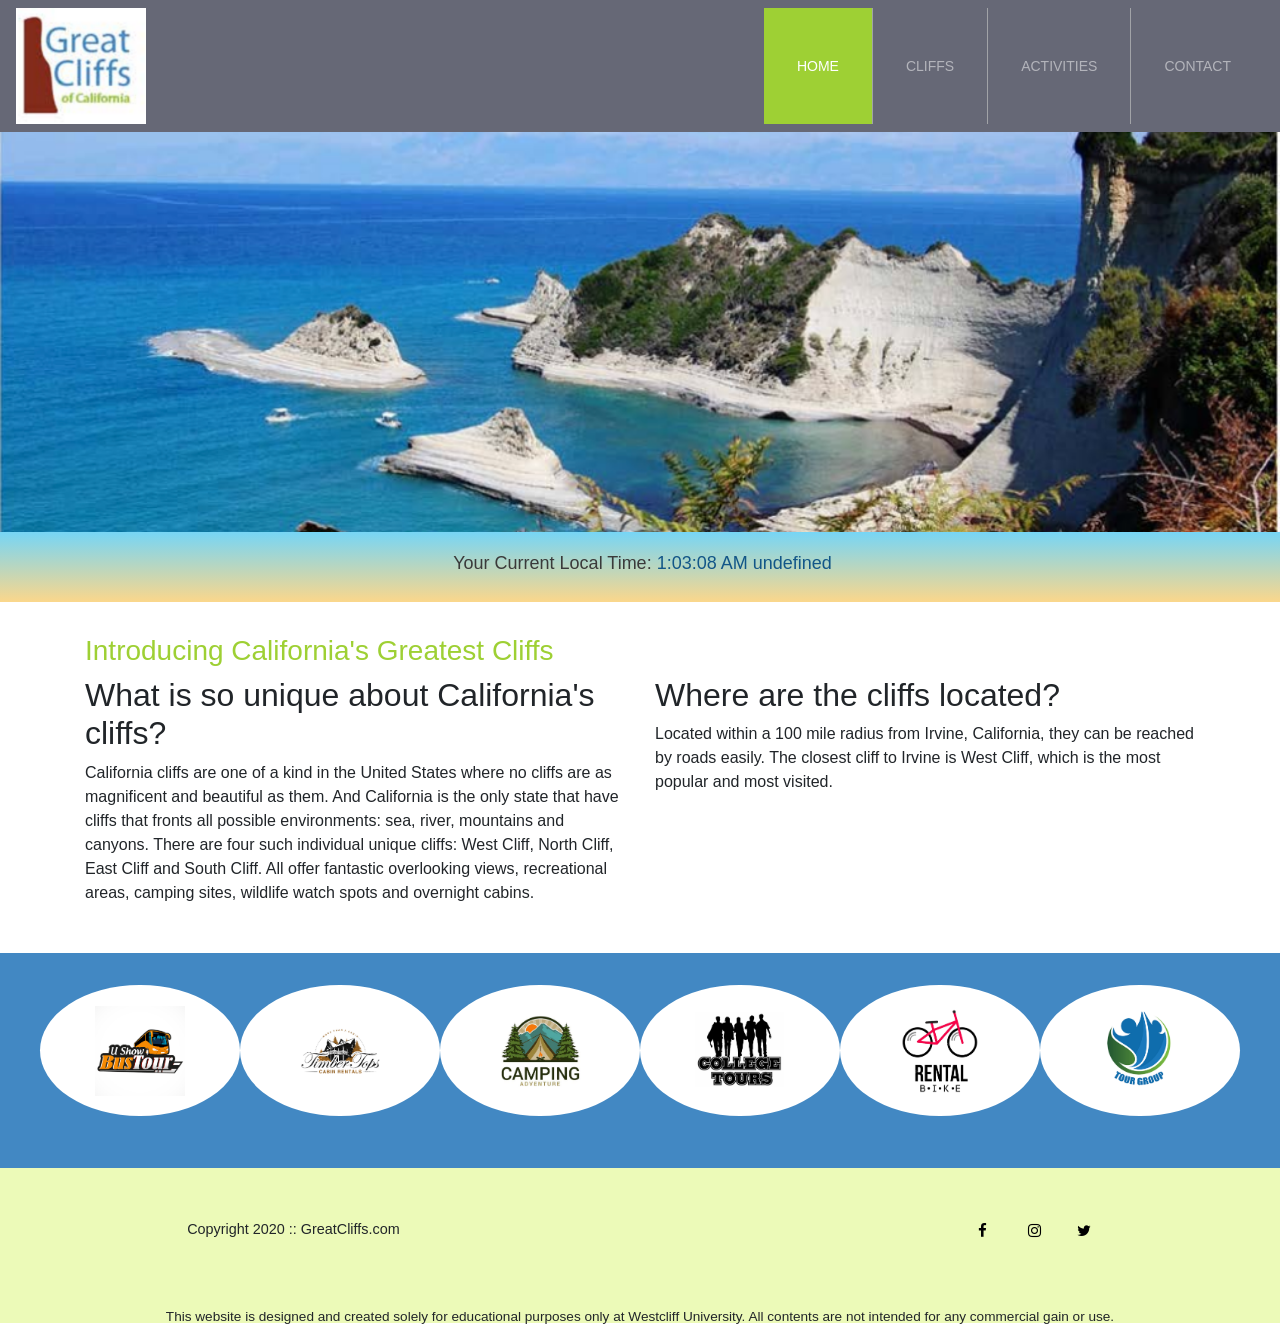
<file: index.html>
<!DOCTYPE html>
<html>
<head>
    <title>Great Cliffs of California</title>
    <meta charset="UTF-8">
<meta name="viewport" content="width=device-width, initial-scale=1">
<link rel="stylesheet" href="https://cdn.jsdelivr.net/npm/bootstrap@4.6.2/dist/css/bootstrap.min.css">
<link rel="stylesheet" href="styles.css">

<!-- Font Awesome -->
<link rel="stylesheet" href="https://cdnjs.cloudflare.com/ajax/libs/font-awesome/4.7.0/css/font-awesome.min.css">

    
</head>
<body id="home">
  <div id="container">

    <nav class="navbar navbar-expand-lg navbar-dark sticky-top main-menu">
      <div class="logo">
        <img src="images/great cliffs logo.jpg" alt="" width="130">
      </div>

      <button class="navbar-toggler ml-auto" type="button" data-toggle="collapse" data-target="#mainNavbar">
        <span class="navbar-toggler-icon"></span>
      </button>

      <div class="collapse navbar-collapse" id="mainNavbar">
        <ul class="navbar-nav ml-auto">
          <li class="nav-item active"><a class="nav-link" href="index.html">Home</a></li>
          <li class="nav-item"><a class="nav-link" href="cliffs.html">Cliffs</a></li>
          <li class="nav-item"><a class="nav-link" href="activities.html">Activities</a></li>
          <li class="nav-item"><a class="nav-link" href="contact.html">Contact</a></li>
        </ul>
      </div>
    </nav>
<header></header>
<section id="timeofday">
    <span id="YourCurrentLocalTime">Your Current Local Time: </span>
    <span id="clock"></span>
</section>
            
        <main class="container">
                <h1>Introducing California's Greatest Cliffs</h1>
                <div class="row">
                    <div class="col-12 col-sm-6">
                <h2>What is so unique about California's cliffs?</h2>
                <p>California cliffs are one of a kind in the United States where no cliffs are as magnificent and beautiful as them. And California is the only state that have cliffs that fronts all possible environments: sea, river, mountains and canyons. There are four such individual unique cliffs: West Cliff, North Cliff, East Cliff and South Cliff. All offer fantastic overlooking views, recreational areas, camping sites, wildlife watch spots and overnight cabins.</p>
                </div>
                <div class="col-12 col-sm-6">
                <h2>Where are the cliffs located?</h2>
                <p>Located within a 100 mile radius from Irvine, California, they can be reached by roads easily. The closest cliff to Irvine is West Cliff, which is the most popular and most visited.</p>
                </div>
                </div>
                </main>
        <section>
                <ul id="partners" class="row list-unstyled">
                    <!--<li class="partner">
                        <img src="partners/partner-bustour.png" alt="Bus Tour Partner">
                    </li>
                    <li class="partner">
                        <img src="partners/partner-cabinrental.png" alt="Partner Cabin Rental">
                    </li>
                    <li class="partner">
                        <img src="partners/partner-campingadv.png" alt="Partner Camping Adventure">
                    </li>
                    <li class="partner">
                        <img src="partners/partner-collegetours.png" alt="Partner College Tours">
                    </li>
                    <li class="partner">
                        <img src="partners/partner-rentalbike.png" alt="Partner Rent a Bike">
                    </li>
                    <li class="partner">
                        <img src="partners/partner-tourgroup.png" alt="Partner Tour Group">
                    </li>-->
                </ul>

                </section>
                </div>
        <footer>
            <div id="nondisclaimer">
                <div class="copy">
                <p>Copyright 2020 :: GreatCliffs.com</p>
                </div>
                <div class="social">
                    <a href="#" class="fa fa-facebook-f"></a>
                    <a href="#" class="fa fa-instagram"></a>
                    <a href="#" class="fa fa-twitter"></a>
                </div>
                </div>
            <div id="disclaimer">
                <p>This website is designed and created solely for educational purposes only at Westcliff University. All contents are not intended for any commercial gain or use.</p>
        </footer>
    </div>

    <script src="https://cdn.jsdelivr.net/npm/jquery@3.7.1/dist/jquery.min.js"></script>
    <script src="https://cdn.jsdelivr.net/npm/bootstrap@4.6.2/dist/js/bootstrap.bundle.min.js"></script>
  <script src="js/digclock.js"></script>
<script src="js/site_scripts.js"></script>
</body>
</html>
</file>
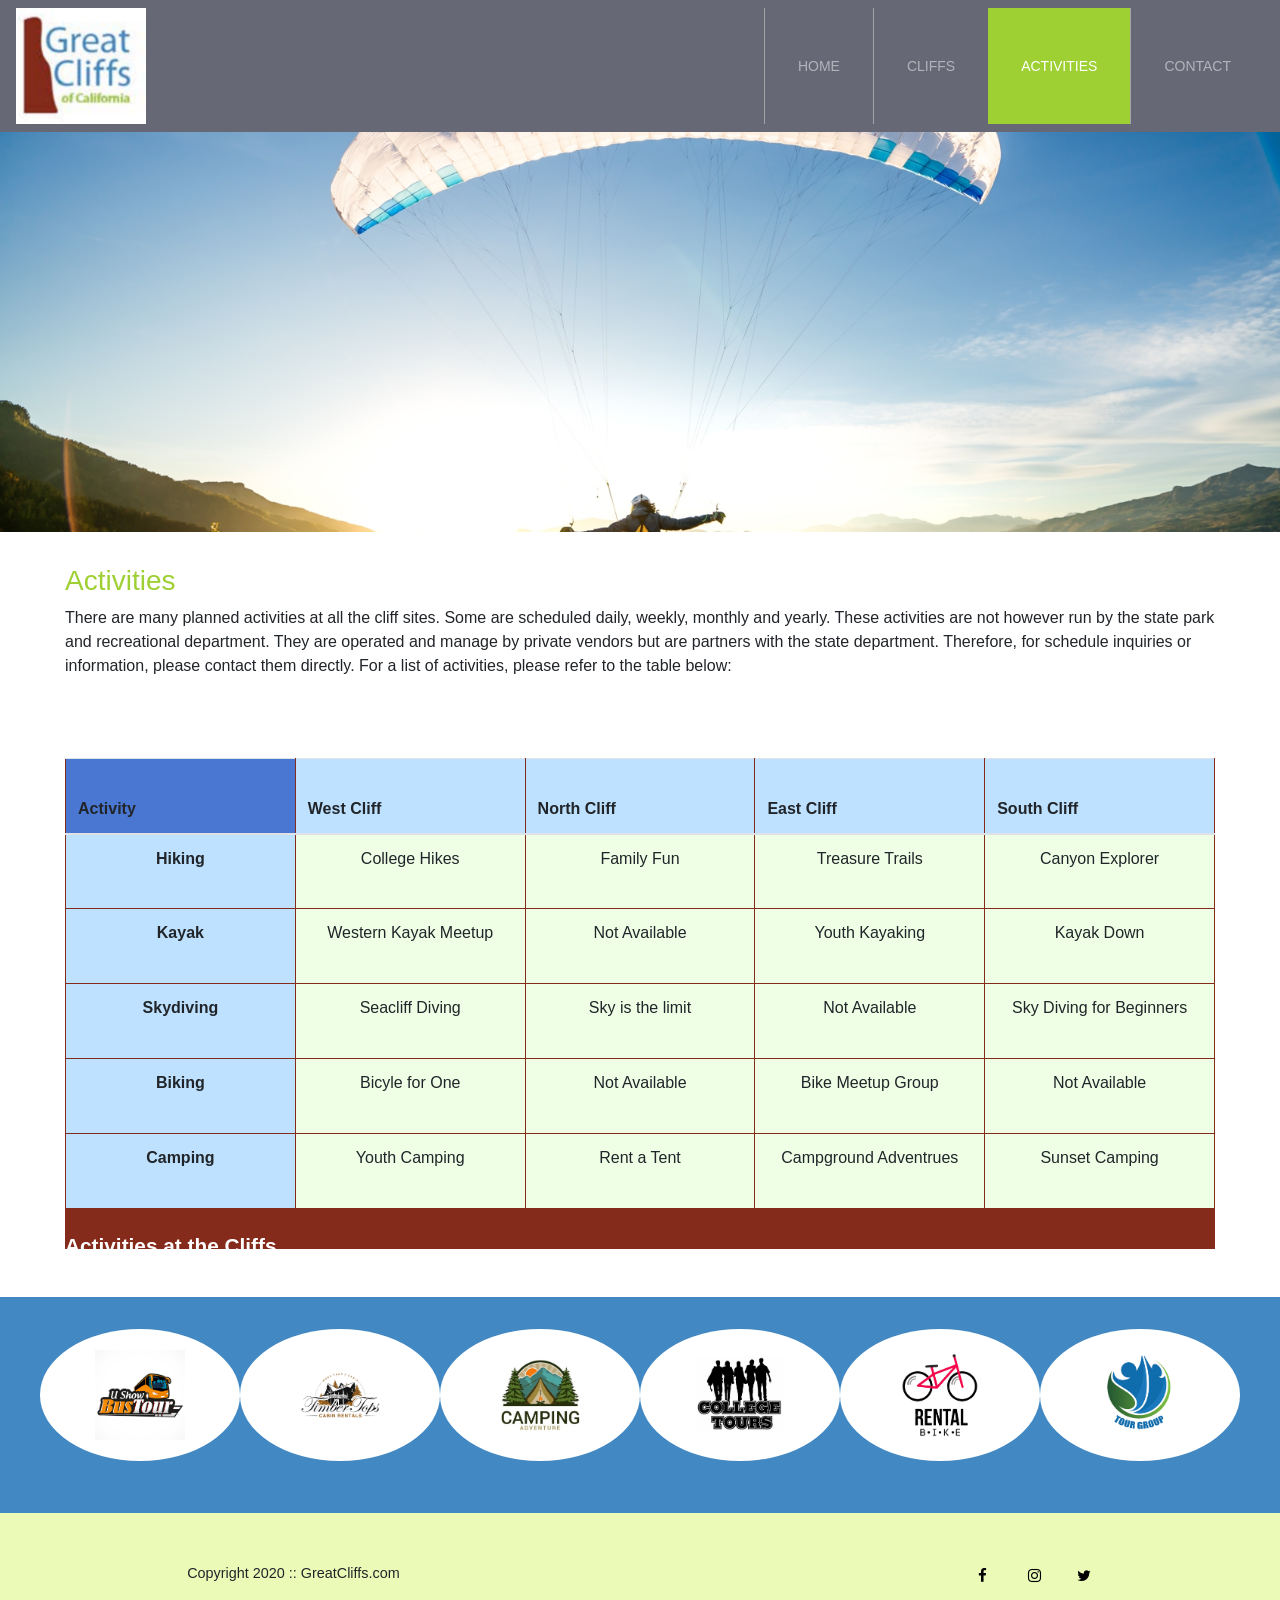
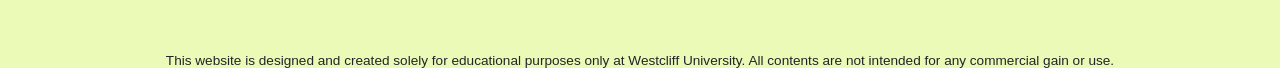
<file: activities.html>
<!DOCTYPE html>
<html>
<head>
    <meta charset="UTF-8">
    <title>Introducing California's Greatest Cliffs</title>
    <meta name="viewport" content="width=device-width, initial-scale=1">

<link rel="stylesheet" href="https://cdn.jsdelivr.net/npm/bootstrap@4.6.2/dist/css/bootstrap.min.css">
<link rel="stylesheet" href="styles.css">
<link rel="stylesheet" href="https://cdnjs.cloudflare.com/ajax/libs/font-awesome/4.7.0/css/font-awesome.min.css">


</head> 
<body id="activities">
  <div id="container">

    <nav class="navbar navbar-expand-lg navbar-dark sticky-top main-menu">
      <div class="logo">
        <img src="images/great cliffs logo.jpg" alt="" width="130">
      </div>

      <button class="navbar-toggler ml-auto" type="button" data-toggle="collapse" data-target="#mainNavbar">
        <span class="navbar-toggler-icon"></span>
      </button>

      <div class="collapse navbar-collapse" id="mainNavbar">
        <ul class="navbar-nav ml-auto">
          <li class="nav-item"><a class="nav-link" href="index.html">Home</a></li>
          <li class="nav-item"><a class="nav-link" href="cliffs.html">Cliffs</a></li>
          <li class="nav-item active"><a class="nav-link" href="activities.html">Activities</a></li>
          <li class="nav-item"><a class="nav-link" href="contact.html">Contact</a></li>
        </ul>
      </div>
    </nav>

    <header>
    </header>
            
<main>   
    <h1>Activities</h1>
    <p>There are many planned activities at all the cliff sites. Some are scheduled daily, weekly, monthly and yearly. These activities are not however run by the state park and recreational department. They are operated and manage by private vendors but are partners with the state department. Therefore, for schedule inquiries or information, please contact them directly. For a list of activities, please refer to the table below:</p>
    <div class="table-responsive">
        <table class="table" border="1">
        <caption>Activities at the Cliffs</caption>
        <thead>
            <tr>
                <th>Activity</th>
                <th>West Cliff</th>
                <th>North Cliff</th>
                <th>East Cliff</th>
                <th>South Cliff</th>
            </tr>
        </thead>

        <tbody>
            <tr>
                <td>Hiking</td>
                <td>College Hikes</td>
                <td>Family Fun</td>
                <td>Treasure Trails</td>
                <td>Canyon Explorer</td>
            </tr>

            <tr>
                <td>Kayak</td>
                <td>Western Kayak Meetup</td>
                <td>Not Available</td>
                <td>Youth Kayaking</td>
                <td>Kayak Down</td>
            </tr>

            <tr>
                <td>Skydiving</td>
                <td>Seacliff Diving</td>
                <td>Sky is the limit</td>
                <td>Not Available</td>
                <td>Sky Diving for Beginners</td>
            </tr>

            <tr>
                <td>Biking</td>
                <td>Bicyle for One</td>
                <td>Not Available</td>
                <td>Bike Meetup Group</td>
                <td>Not Available</td>
            </tr>

            <tr>
                <td>Camping</td>
                <td>Youth Camping</td>
                <td>Rent a Tent</td>
                <td>Campground Adventrues</td>
                <td>Sunset Camping</td>
            </tr>
        </tbody>
    </table>
    </div>
    <div class="modal fade" id="activityModal" tabindex="-1">
  <div class="modal-dialog">
    <div class="modal-content">

      <div class="modal-header">
        <h5 class="modal-title">My selected activities to enquire:</h5>
        <button type="button" class="close" data-dismiss="modal">
          <span>&times;</span>
        </button>
      </div>

      <div class="modal-body">
        <div id="result"></div>
        <input type="email" class="form-control mt-3" placeholder="johndoe@gmail.com">
      </div>

      <div class="modal-footer">
        <button type="button" class="btn btn-secondary" data-dismiss="modal">Back to Activities</button>
        <button type="button" class="btn btn-primary">Get Info</button>
      </div>

    </div>
  </div>
</div>
</main>
            <section>
                <ul id="partners" class="row list-unstyled">
                    <!--<li class="partner">
                        <img src="partners/partner-bustour.png" alt="Bus Tour Partner">
                    </li>
                    <li class="partner">
                        <img src="partners/partner-cabinrental.png" alt="Partner Cabin Rental">
                    </li>
                    <li class="partner">
                        <img src="partners/partner-campingadv.png" alt="Partner Camping Adventure">
                    </li>
                    <li class="partner">
                        <img src="partners/partner-collegetours.png" alt="Partner College Tours">
                    </li>
                    <li class="partner">
                        <img src="partners/partner-rentalbike.png" alt="Partner Rent a Bike">
                    </li>
                    <li class="partner">
                        <img src="partners/partner-tourgroup.png" alt="Partner Tour Group">
                    </li>-->
                </ul>
            </section>
            <footer>
            <div id="nondisclaimer">
                <div class="copy">
                <p>Copyright 2020 :: GreatCliffs.com</p>
                </div>
                <div class="social">
                    <a href="#" class="fa fa-facebook-f"></a>
                    <a href="#" class="fa fa-instagram"></a>
                    <a href="#" class="fa fa-twitter"></a>
                </div>
                </div>
            <div id="disclaimer">
                <p>This website is designed and created solely for educational purposes only at Westcliff University. All contents are not intended for any commercial gain or use.</p>
            </div>
        </footer>
       
    <script src="https://cdn.jsdelivr.net/npm/jquery@3.7.1/dist/jquery.min.js"></script>
    <script src="https://cdn.jsdelivr.net/npm/bootstrap@4.6.2/dist/js/bootstrap.bundle.min.js"></script>
<script src="js/activity.js"></script>
<script src="js/site_scripts.js"></script>
</body>
</html>
</file>
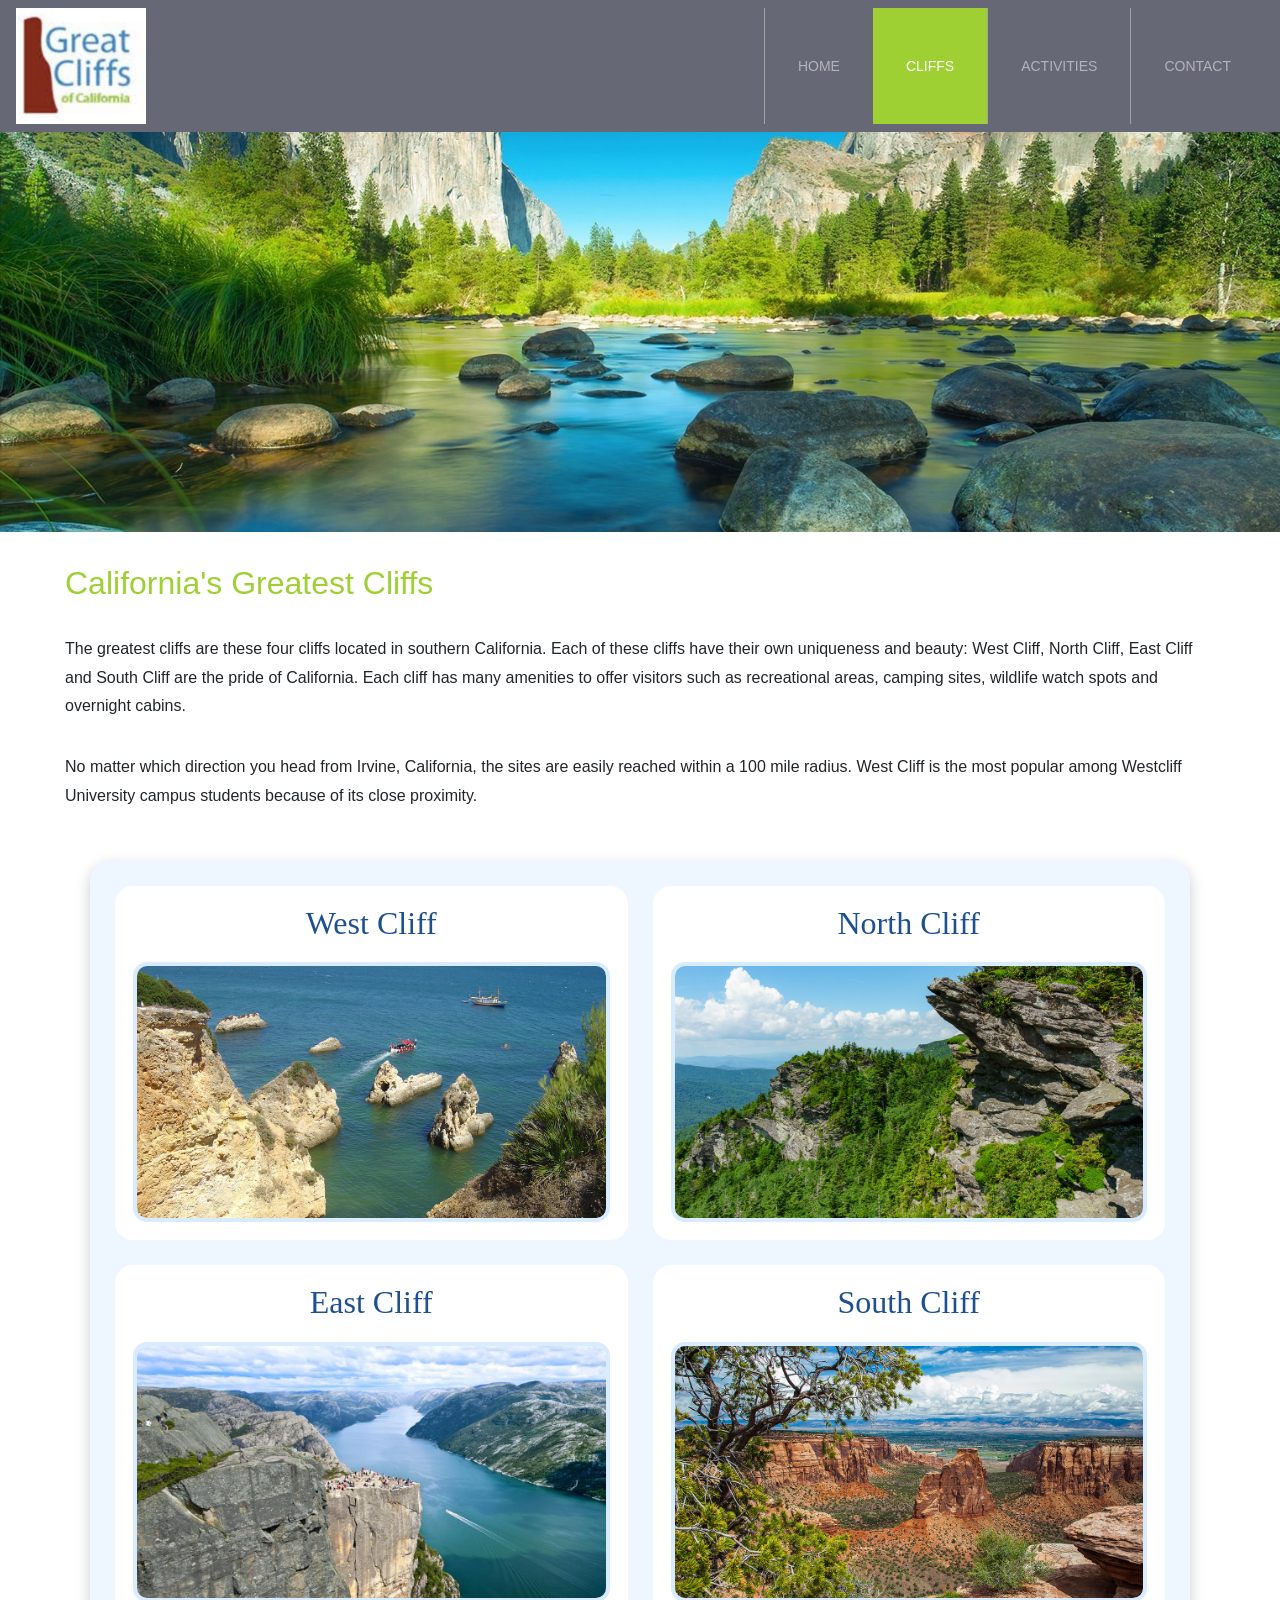
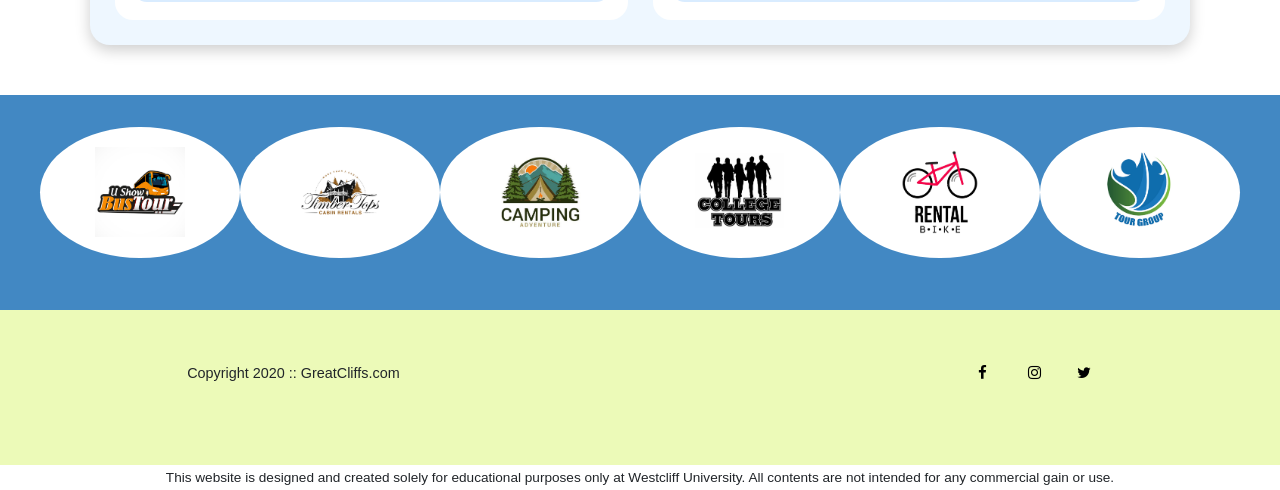
<file: cliffs.html>
<!DOCTYPE html>
<html>

<head>
    <meta charset="UTF-8">
    <title>California's Greatest Cliffs</title>
<meta name="viewport" content="width=device-width, initial-scale=1">

<link rel="stylesheet" href="https://cdn.jsdelivr.net/npm/bootstrap@4.6.2/dist/css/bootstrap.min.css">
    <link rel="stylesheet" href="styles.css">
    <link rel="stylesheet" href="https://cdnjs.cloudflare.com/ajax/libs/font-awesome/4.7.0/css/font-awesome.min.css">

</head>

<body id="cliffs">
  <div id="container">

    <nav class="navbar navbar-expand-lg navbar-dark sticky-top main-menu">
      <div class="logo">
        <img src="images/great cliffs logo.jpg" alt="" width="130">
      </div>

      <button class="navbar-toggler ml-auto" type="button" data-toggle="collapse" data-target="#mainNavbar">
        <span class="navbar-toggler-icon"></span>
      </button>

      <div class="collapse navbar-collapse" id="mainNavbar">
        <ul class="navbar-nav ml-auto">
          <li class="nav-item"><a class="nav-link" href="index.html">Home</a></li>
          <li class="nav-item active"><a class="nav-link" href="cliffs.html">Cliffs</a></li>
          <li class="nav-item"><a class="nav-link" href="activities.html">Activities</a></li>
          <li class="nav-item"><a class="nav-link" href="contact.html">Contact</a></li>
        </ul>
      </div>
    </nav>

    <header>
    </header>

        <main>

            <h1>California's Greatest Cliffs</h1>

            <p>
                The greatest cliffs are these four cliffs located in southern California.
                Each of these cliffs have their own uniqueness and beauty:
                West Cliff, North Cliff, East Cliff and South Cliff are the pride of California.
                Each cliff has many amenities to offer visitors such as recreational areas,
                camping sites, wildlife watch spots and overnight cabins.
            </p>

            <p>
                No matter which direction you head from Irvine, California,
                the sites are easily reached within a 100 mile radius.
                West Cliff is the most popular among Westcliff University campus students
                because of its close proximity.
            </p>
        </main>

        <div id="photo-table">
<div class="cliff-gallery">

    <div class="cliff-card">
        <h2>West Cliff</h2>
        <img src="images/cliff-west-sea.jpg" alt="">
    </div>

    <div class="cliff-card">
        <h2>North Cliff</h2>
        <img src="images/cliff-north-mountain.jpg" alt="">
    </div>

    <div class="cliff-card">
        <h2>East Cliff</h2>
        <img src="images/cliff-east-river.jpg" alt="">
    </div>

    <div class="cliff-card">
        <h2>South Cliff</h2>
        <img src="images/cliff-south-canyon.jpg" alt="">
    </div>

</div>
</div>

        <section>

            <ul id="partners" class="row list-unstyled">

                <!--<li class="partner">
                    <img src="partners/partner-bustour.jpg" alt="Bus Tour Partner">
                </li>

                <li class="partner">
                    <img src="partners/partner-cabinrental.png" alt="Cabin Rental Partner">
                </li>

                <li class="partner">
                    <img src="partners/partner-campingadv.png" alt="Camping Adventure Partner">
                </li>

                <li class="partner">
                    <img src="partners/partner-collegetours.png" alt="College Tours Partner">
                </li>

                <li class="partner">
                    <img src="partners/partner-rentalbike.png" alt="Rental Bike Partner">
                </li>

                <li class="partner">
                    <img src="partners/partner-tourgroup.png" alt="Tour Group Partner">
                </li>-->

            </ul>

        </section>
</div>
        <footer>
            <div id="nondisclaimer">
                <div class="copy">
                    <p>Copyright 2020 :: GreatCliffs.com</p>
                </div>
                <div class="social">
                    <a href="#" class="fa fa-facebook-f"></a>
                    <a href="#" class="fa fa-instagram"></a>
                    <a href="#" class="fa fa-twitter"></a>
                </div>

            </div>

            <div id="disclaimer">
                <p>
                    This website is designed and created solely for educational
                    purposes only at Westcliff University.
                    All contents are not intended for any commercial gain or use.
                </p>
            </div>

        </footer>

    </div>
    
    <script src="https://cdn.jsdelivr.net/npm/jquery@3.7.1/dist/jquery.min.js"></script>
    <script src="https://cdn.jsdelivr.net/npm/bootstrap@4.6.2/dist/js/bootstrap.bundle.min.js"></script>
    <script src="js/site_scripts.js"></script>

</body>

</html>
</file>
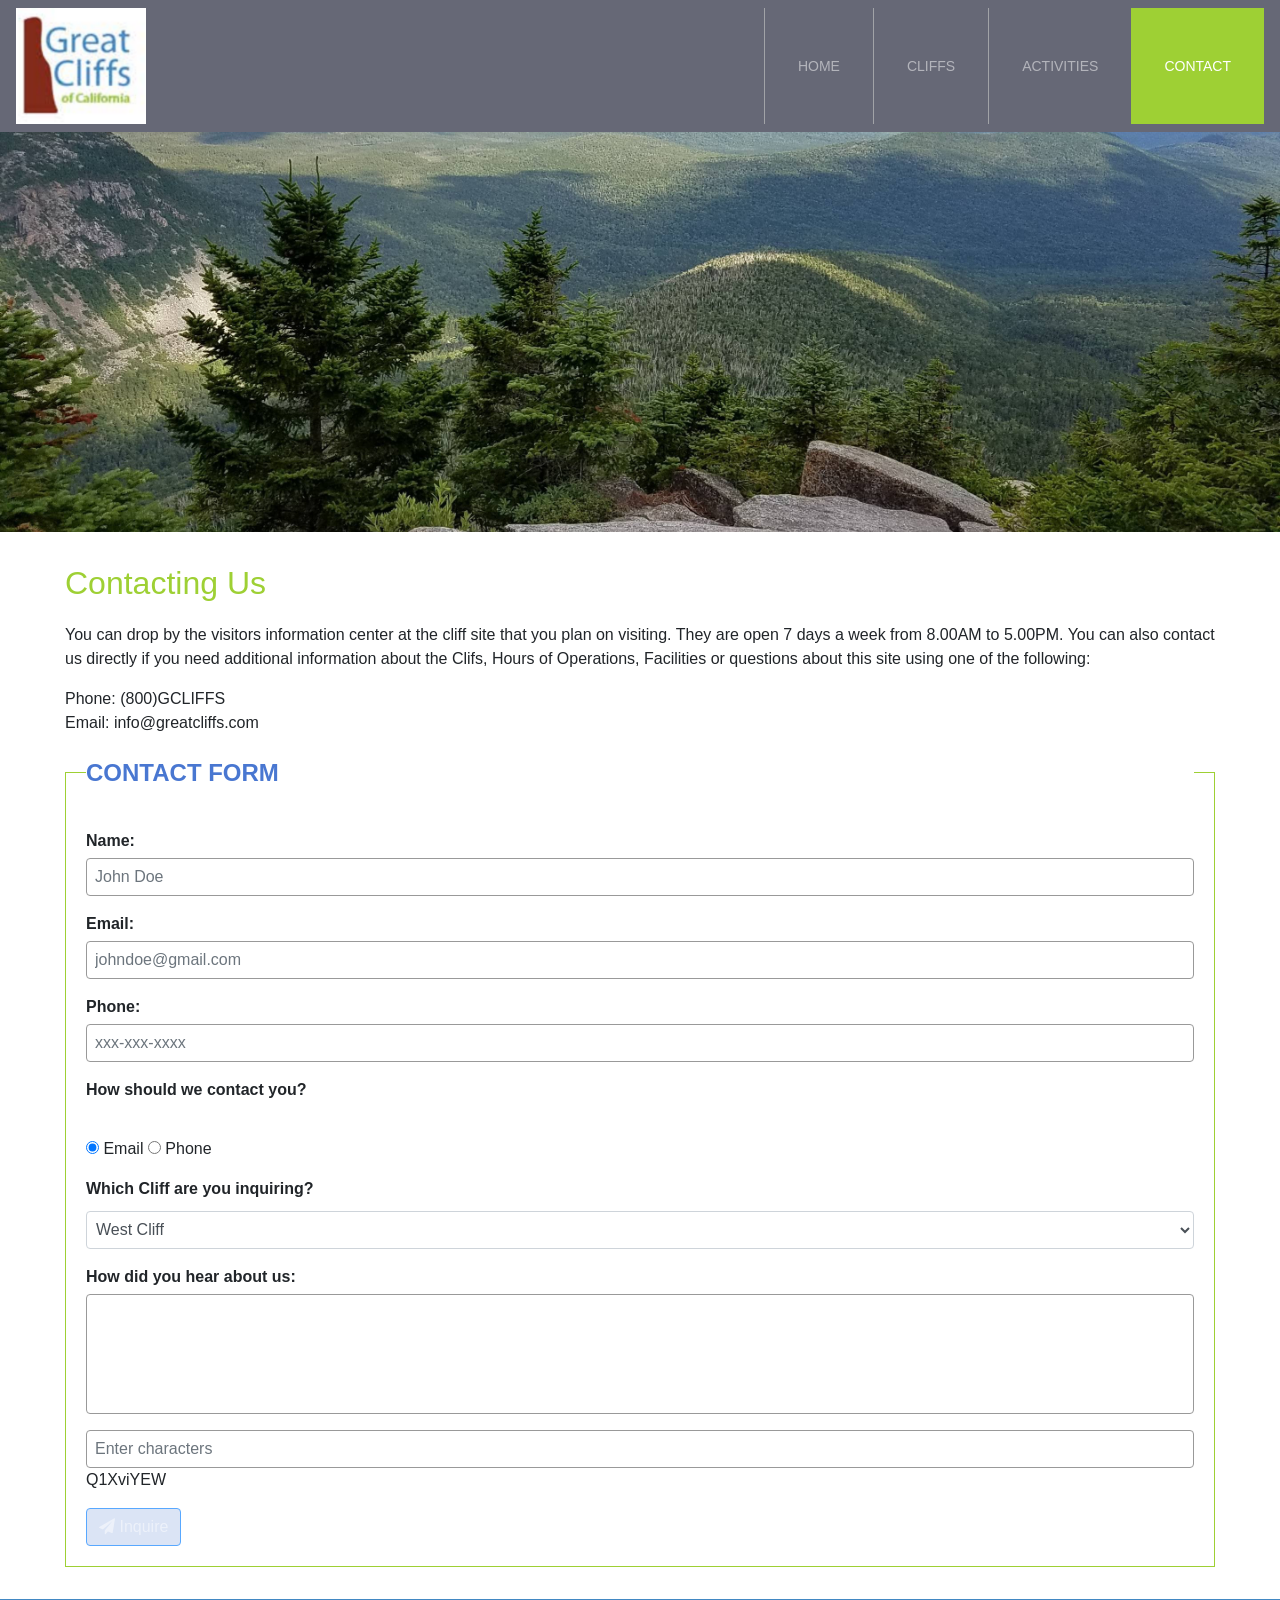
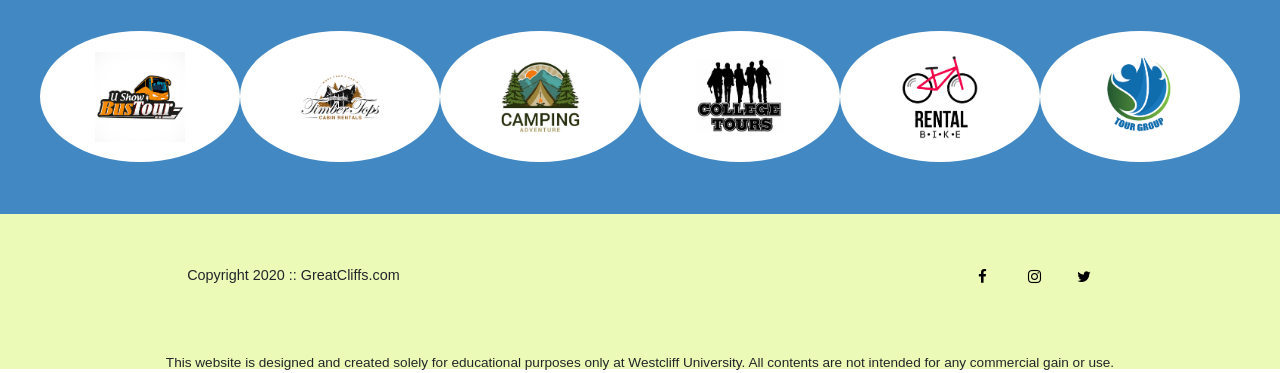
<file: contact.html>
<!DOCTYPE html>
<html>

<head>
    <title>Contact Us</title>
    <meta name="viewport" content="width=device-width, initial-scale=1">

<link rel="stylesheet" href="https://cdn.jsdelivr.net/npm/bootstrap@4.6.2/dist/css/bootstrap.min.css">
    <link rel="stylesheet" href="styles.css">
    <link rel="stylesheet" href="https://cdnjs.cloudflare.com/ajax/libs/font-awesome/4.7.0/css/font-awesome.min.css">


</head>
<body id="contact">
  <div id="container">

    <nav class="navbar navbar-expand-lg navbar-dark sticky-top main-menu">
      <div class="logo">
        <img src="images/great cliffs logo.jpg" alt="" width="130">
      </div>

      <button class="navbar-toggler ml-auto" type="button" data-toggle="collapse" data-target="#mainNavbar">
        <span class="navbar-toggler-icon"></span>
      </button>

      <div class="collapse navbar-collapse" id="mainNavbar">
        <ul class="navbar-nav ml-auto">
          <li class="nav-item"><a class="nav-link" href="index.html">Home</a></li>
          <li class="nav-item"><a class="nav-link" href="cliffs.html">Cliffs</a></li>
          <li class="nav-item"><a class="nav-link" href="activities.html">Activities</a></li>
          <li class="nav-item active"><a class="nav-link" href="contact.html">Contact</a></li>
        </ul>
      </div>
    </nav>

    <header>
    </header>

<main>
    <h1>Contacting Us</h1>

        <p>
            You can drop by the visitors information center at the cliff site that you plan on visiting. They are open
            7 days a week from 8.00AM to 5.00PM. You can also contact us directly if you need additional information about 
            the Clifs, Hours of Operations, Facilities or questions about this site using one of the following:

        </p>

       <div class="contactinfo">
    <div class="phone">
        <span>Phone:</span>
        <span>(800)GCLIFFS</span>
    </div>
    <div class="email">
        <span>Email:</span>
        <span>info@greatcliffs.com</span>
    </div>
</div>

<form action="/contact" method="post">  
  <fieldset>  
    <legend>Contact Form</legend>

    <div class="form-group">
      <label>Name:</label> 
      <input type="text" name="name" class="form-control" placeholder="John Doe">  
    </div>

    <div class="form-group">
      <label>Email:</label>  
      <input type="email" name="email" class="form-control" placeholder="johndoe@gmail.com"> 
    </div>

    <div class="form-group">
      <label>Phone:</label>
      <input type="text" name="phone" class="form-control" placeholder="xxx-xxx-xxxx"> 
    </div>

    <div class="form-group">
      <label>How should we contact you?</label><br>  
      <input type="radio" name="contact" value="email" checked> Email 
      <input type="radio" name="contact" value="phone"> Phone
    </div>

    <div class="form-group">
      <label>Which Cliff are you inquiring?</label>  
      <select class="form-control">
        <option>West Cliff</option>
        <option>North Cliff</option>
        <option>East Cliff</option>
        <option>South Cliff</option>
      </select>
    </div>

    <div class="form-group">
      <label>How did you hear about us:</label>  
      <textarea class="form-control"></textarea>
    </div>

    <div class="form-group randomcode">
      <input type="text" id="codeentered" name="randomcode" class="form-control" placeholder="Enter characters">
      <p id="codes"></p>
    </div>

    <div class="button">
      <button type="submit" id="submit" class="btn btn-primary">
        <i class="fa fa-paper-plane"></i> Inquire
      </button>
    </div>

  </fieldset>  
</form>
</main>
 <section>

                <ul id="partners" class="row list-unstyled">
                    <!--<li class="partner">
                        <img src="partners/partner-bustour.png" alt="Bus Tour Partner">
                    </li>
                    <li class="partner">
                        <img src="partners/partner-cabinrental.png" alt="Partner Cabin Rental">
                    </li>
                    <li class="partner">
                        <img src="partners/partner-campingadv.png" alt="Partner Camping Adventure">
                    </li>
                    <li class="partner">
                        <img src="partners/partner-collegetours.png" alt="Partner College Tours">
                    </li>
                    <li class="partner">
                        <img src="partners/partner-rentalbike.png" alt="Partner Rent a Bike">
                    </li>
                    <li class="partner">
                        <img src="partners/partner-tourgroup.png" alt="Partner Tour Group">
                    </li>-->
                </ul>
            </section>
            <footer>
            <div id="nondisclaimer">
                <div class="copy">
                <p>Copyright 2020 :: GreatCliffs.com</p>
                </div>
                <div class="social">
                    <a href="#" class="fa fa-facebook-f"></a>
                    <a href="#" class="fa fa-instagram"></a>
                    <a href="#" class="fa fa-twitter"></a>
                </div>
                </div>
            <div id="disclaimer">
                <p>This website is designed and created solely for educational purposes only at Westcliff University. All contents are not intended for any commercial gain or use.</p>
            </div>
        </footer>
        
        <script src="https://cdn.jsdelivr.net/npm/jquery@3.7.1/dist/jquery.min.js"></script>
    <script src="https://cdn.jsdelivr.net/npm/bootstrap@4.6.2/dist/js/bootstrap.bundle.min.js"></script>
        <script src="js/site_scripts.js"></script>
        <script src="js/randomcodes.js"></script>
    
    </body>
</html>
</file>
<file: styles.css>
/* Header */
        header {
           width: 100%;
           min-height: 400px;
           padding-top: 3em; 
        }
        #home header {
            background: no-repeat lightgrey url('images/great cliffs.jpg');
            background-size: cover;
            background-position: center;
        }
        #activities header {
            background: no-repeat lightgrey url('images/runfly.jpg');
            background-size: cover;
            background-position: center;
        }
        #contact header {
            background: no-repeat lightgrey url('images/cliff_rock.jpg');
            background-size: cover;
            background-position: center;
        }
        .main-header {
            background-color:rgba(225, 225, 225, 0.8);
        }
        .main-header .logo img {
            width: 100px;
            height: 100px;
            margin: 0 2em 0 0;
            float: left;
        }
        /* Navigation*/
        .main-menu {
            margin-left: 0;
            font-weight: 400;
        }
        .main-menu ul li {
            list-style-type: none;
            display: inline-block;
            float: left;
            padding-left: 25px;
            padding-right: 25px;
            border-left: 1px solid rgba(202, 204, 202, 0.6);
            line-height: 100px;
            text-transform: uppercase;
            font-size: 14px;
        }
        .main-menu ul li a {
           color:rgb(255,255,255);
        }
        .main-menu ul li a:hover {
            color: #9ed034;
        }
        .main-menu ul li.active {
            background-color: #9ed034;
            border: none;
        }
        .main-menu ul li.active a {
            color: #fff;
        }
        /* Main */
        main {
            width: 1150px;
            margin: 2em auto;
            font-family: Arial, Helvetica, sans-serif;
        }
        main h1 {
            font-size: 28px;
            color: #9ed034;
        }
        /* partners */
        section {
            width: 100%;
            background-color: #4288c3;
        }
        section #partners {
            max-width: 1200px;
            width: 100%;
            padding: 2em 0;
            margin: 0 auto;
            text-align: center;
        }
        section #partners .partner {
            padding:1.3em 1.5em;
            background-color: #fff;
            border-radius: 50%;
            text-align: center;
            margin-bottom: 20px;
        }
        section #partners .partner img {
            width: 90px;
            height: 90px;
        }
        /* Footer */
        footer {
        width: 100%;
        height: 155px;
        padding-bottom: 1em;
        background-color: #ecfab8;
        }
        footer #nondisclaimer .copy {
            padding: 3.5em 3.5em 3.5em 13em;
            float: left;
            font-size: 0.9em;
        }
        footer #nondisclaimer .social {
            padding: 2.5em;
            margin-right: 9.25em;
            float: right;
        }
        footer #disclaimer {
            clear: both;
        }
        footer #disclaimer p {
            font-size: 0.85em;
            text-align: center;
        }
        footer #nondisclaimer .social a {
            text-decoration: none;
            color: #000;
            font-size: 28px;
            margin-left: 15px;
        }
        footer #nondisclaimer .social a:hover {
            color: #4288c3;
        }
        footer #nondisclaimer .social .fa {
        padding: 15px;
        font-size: 15px;
        width: 15px;
        text-align: center;
        text-decoration: none;
        }
        /*activities*/
        table {
            width: 1000px;
            margin: 4em auto 0 auto;
        }
        caption {
            background: #852b1b;
            height: 40px;
            color: #fff;
            font-size: 1.3em;
            font-weight: bold;
            padding-top: 1em;        
        }
        thead {
            background: #bde1ff;
        }
        tbody {
            background: #EEFFE6;
            text-align: center;
        }
        th,td {
            width: 225px;
            height: 75px;
            vertical-align: middle;
            border: solid 1px #852B1B;
        }
        th:first-child {
            width: 125px;
            height: 50px;
            background: #4977D1
        }
        td:first-child {
            font-weight: bold;
            background: #BDE1FF
        }
        /* CONTACT PAGE */

#contact main {
    width: 800px;
}

#contact h1 {
    color: #9ed034;
    font-size: 32px;
    margin-bottom: 20px;
}

#contact p {
    line-height: 1.5;
}

/* Form Box */
#contact form {
    margin-top: 20px;
}

#contact fieldset {
    border: 1px solid #9ed034;
    padding: 20px;
}

/* Legend */
#contact legend {
    color: #4977D1;
    font-weight: bold;
    text-transform: uppercase;
}

/* Labels */
#contact label {
    display: block;
    font-weight: bold;
    margin-top: 10px;
    margin-bottom: 5px;
}

/* Text Inputs */
#contact input[type="text"],
#contact input[type="email"],
#contact textarea {
    width: 500px;
    padding: 8px;
    border: 1px solid #999;
}

/* Textarea */
#contact textarea {
    height: 120px;
    resize: none;
}

/* Radio Buttons */
#contact input[type="radio"] {
    margin-top: 10px;
}

/* Dropdown */
#contact select {
    margin-top: 10px;
    padding: 5px;
}

/* Submit Button */
#contact input[type="submit"] {
    /*background-color: #4977D1;*/
    color: #fff;
    border: none;
    padding: 12px 30px;
    margin-top: 20px;
    font-size: 16px;
    cursor: pointer;
}

#contact input[type="submit"]:hover {
    background-color: #9ed034;
}
/* CLIFFS PAGE */

#cliffs header {
    background: no-repeat lightgrey url('images/forest_cliff.jpg');
    background-size: cover;
    background-position: center;
}

#cliffs main {
    width: 1200px;
    margin: 2em auto;
    font-family: Arial, Helvetica, sans-serif;
}

#cliffs h1 {
    font-size: 32px;
    color: #9ed034;
    margin-bottom: 1em;
}

#cliffs p {
    line-height: 1.8;
    margin-bottom: 2em;
}

/* Cliff Sections */

.cliff {
    margin-bottom: 4em;
}

.cliff img {
    width: 100%;
    height: auto;
    display: block;
}

.cliff h2 {
    color: #4977D1;
    font-size: 28px;
    margin-top: 20px;
    margin-bottom: 10px;
}

.cliff p {
    font-size: 16px;
    line-height: 1.6;
}

/* Optional hover effect */

.cliff img:hover {
    opacity: 0.9;
}

/* CLIFF GALLERY */

.cliff-gallery {
    width: 1100px;
    margin: 50px auto;
    padding: 25px;
    background: #eef7ff;
    border-radius: 20px;

    display: grid;
    grid-template-columns: 1fr 1fr;
    gap: 25px;

    box-shadow: 0 5px 15px rgba(0,0,0,0.2);
}

.cliff-card {
    background: white;
    border-radius: 18px;
    padding: 18px;
    text-align: center;
}

.cliff-card h2 {
    color: #1d4f91;
    font-size: 32px;
    margin-bottom: 20px;
    font-family: Georgia, serif;
}

.cliff-card img {
    width: 100%;
    height: 260px;
    object-fit: cover;

    border-radius: 14px;

    border: 4px solid #d9ecff;
}

/* Clock Display Area */

#timeofday {
    width: 100%;
    height: 70px;

    background-image:
    linear-gradient(
        0deg,
        rgba(251,215,139,1) 0%, 
        rgba(118,213,245,1) 100%
        );
    url("images/cliff-ocean.jpg");

    background-size: 100% 70px, cover;
    background-repeat: no-repeat;
    background-position: center;

    display: flex;
    justify-content: center;
    align-items: flex-end;

    font-family: Arial, Helvetica, sans-serif;
    font-size: 18px;
    color: #333;
}

#YourCurrentLocalTime {
    padding-bottom: 25px;
    padding-inline: 5px;
    color: #3a3a3a
}
#clock {
    padding-bottom: 25px;
    color: #125688
}

.selected {
    background-color: #9ed034;
    color: white;
    font-weight: bold;
}

#activities main #result {
    min-height: 50px;
    width: 300px;
    padding: 0;
}

#activities main #result h4 {
    margin-bottom: 1em;
    font-size: 1.15em;
}

@media (max-width: 991px){

    .main-header{
        height:auto;
        padding:15px;
    }

    .main-menu{
        margin-left:0;
    }

    .main-menu ul li{
        float:none;
        display:block;
        line-height:40px;
        border:none;
        text-align:center;
    }

}

@media (max-width: 576px){

    main{
        width:95% !important;
    }

    table{
        width:100%;
        display:block;
        overflow-x:auto;
    }

    .cliff-gallery{
        width:100%;
        grid-template-columns:1fr;
    }

}

.navbar {
    background-color: rgba(38, 41, 61, 0.7);
    z-index: 1000;
}

header {
    background-size: cover;
    background-position: center;
    background-repeat: no-repeat;
}

main,
#contact main,
#cliffs main {
    max-width: 1150px;
    width: 90%;
}

#contact input[type="text"],
#contact input[type="email"],
#contact textarea,
#contact select {
    width: 100%;
}

.table-responsive table {
    min-width: 1000px;
}

#activities main #result {
    width: 100%;
}

.modal-body #result {
    width: 100%;
}
</file>
